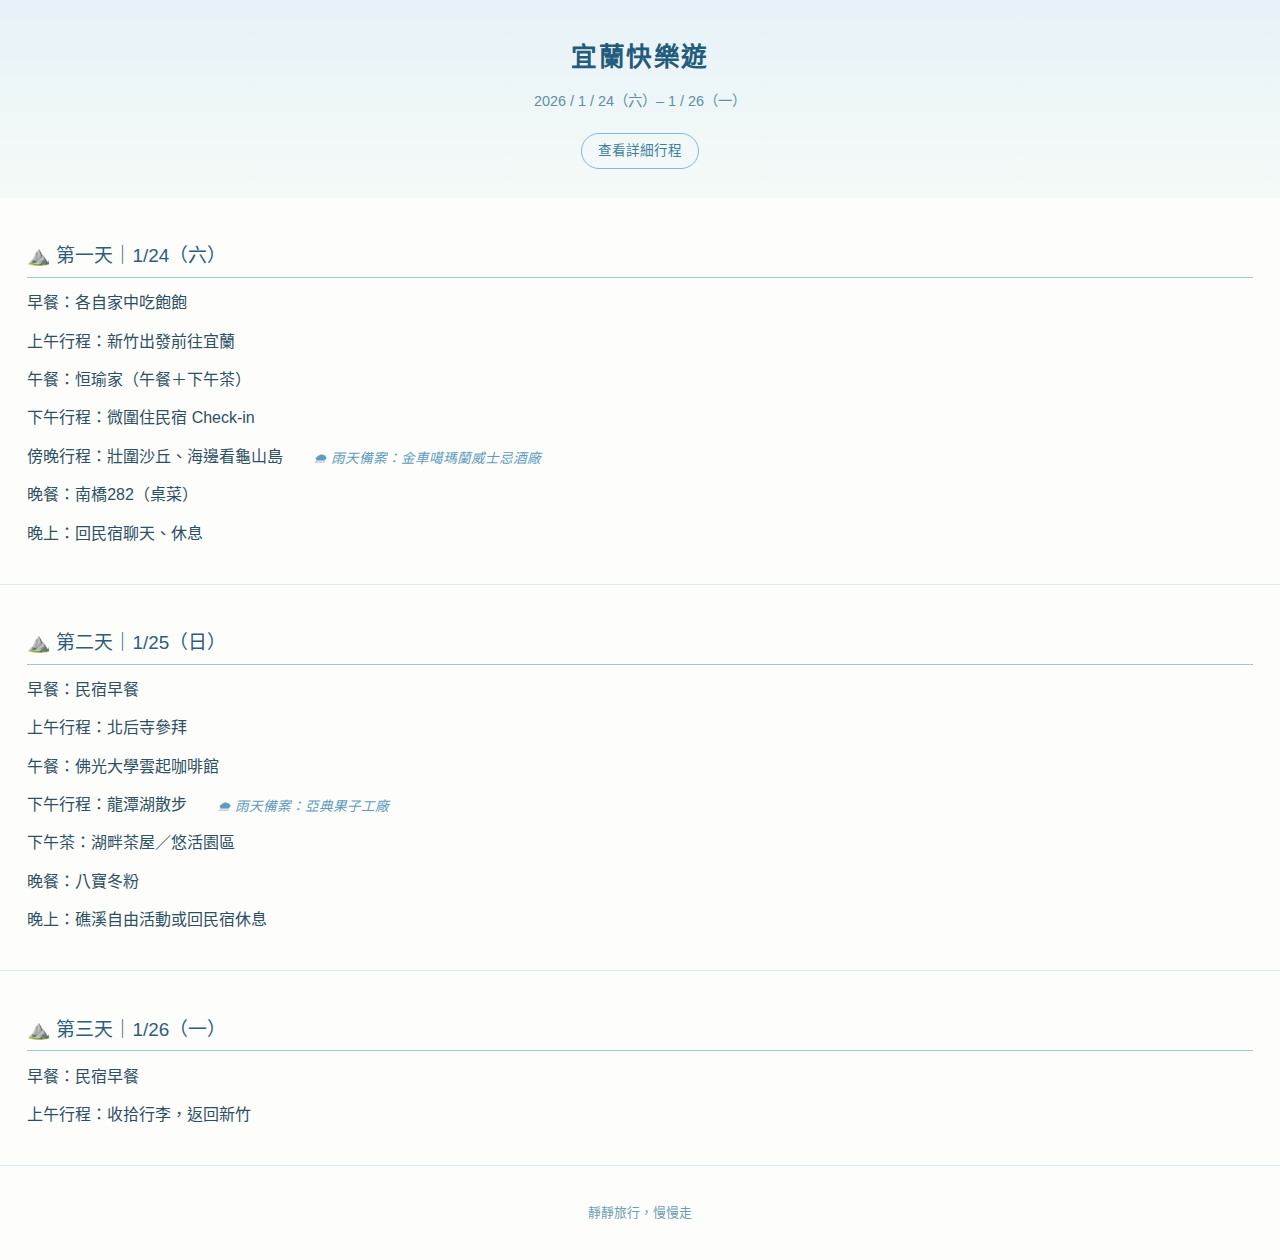
<file: index.html>
<!DOCTYPE html>
<html lang="zh-TW">
<head>
  <meta charset="UTF-8" />
  <meta name="viewport" content="width=device-width, initial-scale=1.0"/>
  <title>新竹大家庭・宜蘭快樂遊</title>
  <link rel="stylesheet" href="style.css">
</head>
<body>

<header>
  <h1>宜蘭快樂遊</h1>
  <p>2026 / 1 / 24（六）– 1 / 26（一）</p>
  <a class="btn" href="detail.html">查看詳細行程</a>
</header>

<!-- Day 1 -->
<section class="day">
  <h2>⛰️ 第一天｜1/24（六）</h2>
  <ul class="place-list">
    <li data-icon="🍎">早餐：各自家中吃飽飽</li>
    <li data-icon="🌿">上午行程：新竹出發前往宜蘭</li>
    <li data-icon="🍎">午餐：恒瑜家（午餐＋下午茶）</li>
    <li data-icon="🌿">下午行程：微圍住民宿 Check-in</li>
    <li data-icon="🌿">傍晚行程：壯圍沙丘、海邊看龜山島
      <div class="rainy">🌧 雨天備案：金車噶瑪蘭威士忌酒廠</div>
    </li>
    <li data-icon="🍎">晚餐：南橋282（桌菜）</li>
    <li data-icon="🌿">晚上：回民宿聊天、休息</li>
  </ul>
</section>

<!-- Day 2 -->
<section class="day">
  <h2>⛰️ 第二天｜1/25（日）</h2>
  <ul class="place-list">
    <li data-icon="🍎">早餐：民宿早餐</li>
    <li data-icon="🌿">上午行程：北后寺參拜</li>
    <li data-icon="🍎">午餐：佛光大學雲起咖啡館</li>
    <li data-icon="🌿">下午行程：龍潭湖散步
      <div class="rainy">🌧 雨天備案：亞典果子工廠</div>
    </li>
    <li data-icon="🌿">下午茶：湖畔茶屋／悠活園區</li>
    <li data-icon="🍎">晚餐：八寶冬粉</li>
    <li data-icon="🌿">晚上：礁溪自由活動或回民宿休息</li>
  </ul>
</section>

<!-- Day 3 -->
<section class="day">
  <h2>⛰️ 第三天｜1/26（一）</h2>
  <ul class="place-list">
    <li data-icon="🍎">早餐：民宿早餐</li>
    <li data-icon="🌿">上午行程：收拾行李，返回新竹</li>
  </ul>
</section>

<footer>
  <p>靜靜旅行，慢慢走</p>
</footer>

</body>
</html>
</file>
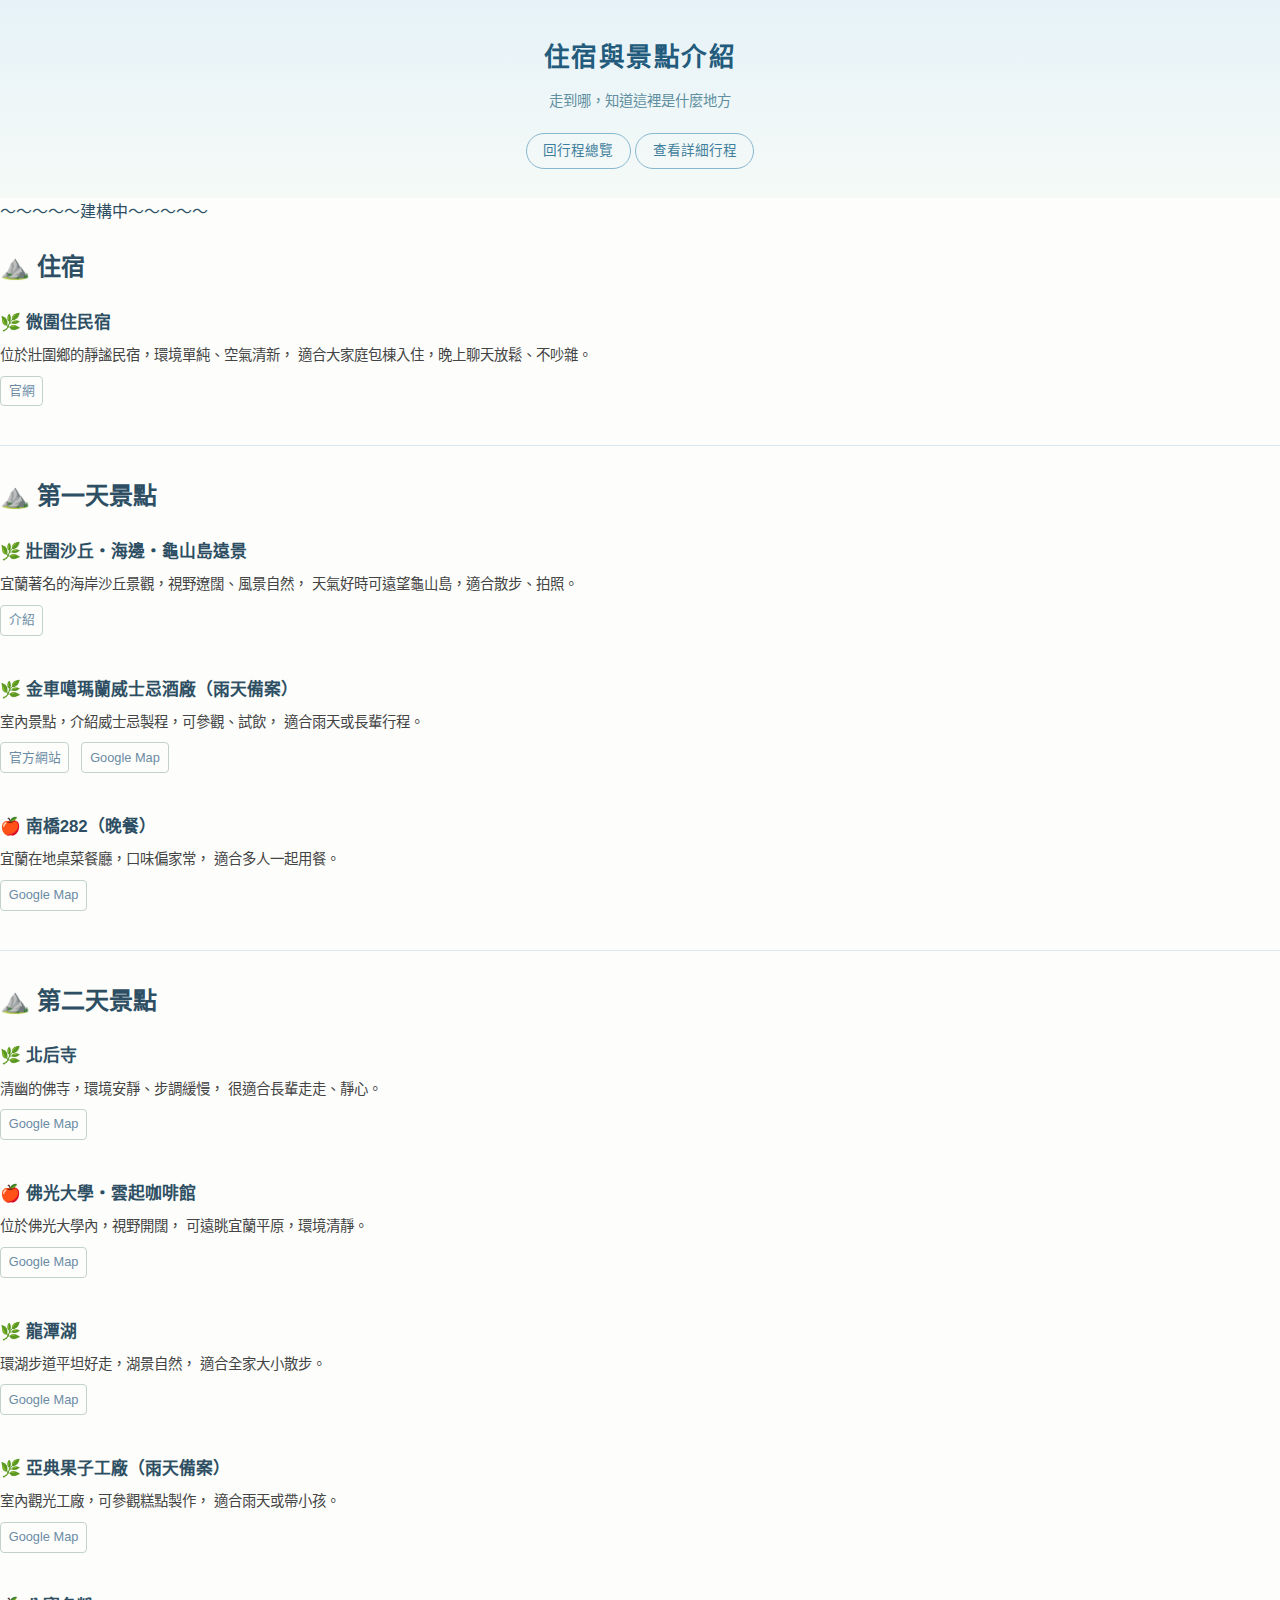
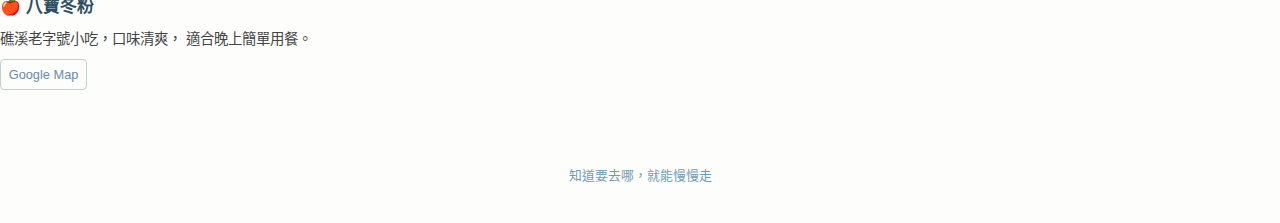
<file: spots.html>
<!DOCTYPE html>
<html lang="zh-TW">
<head>
  <meta charset="UTF-8" />
  <meta name="viewport" content="width=device-width, initial-scale=1.0" />
  <title>宜蘭快樂遊｜住宿與景點介紹</title>
  <link rel="stylesheet" href="style.css">
  <style>
    .spot {
      margin-bottom: 2.2em;
    }

    .spot h3 {
      font-size: 1.05em;
      margin-bottom: 0.4em;
    }

    .spot p {
      font-size: 0.9em;
      line-height: 1.6;
      color: #444;
      margin: 0.3em 0 0.6em 0;
    }

    .spot-links a {
      display: inline-block;
      margin-right: 0.6em;
      margin-bottom: 0.3em;
      padding: 0.25em 0.6em;
      font-size: 0.8em;
      border: 1px solid #c2d1cb;
      color: #6b8ba4;
      text-decoration: none;
      border-radius: 4px;
    }

    .spot-links a:hover {
      background-color: #eef4f1;
    }

    .divider {
      height: 1px;
      background-color: #dbe8ef;
      margin: 1.8em 0;
    }
  </style>
</head>
<body>

<header>
  <h1>住宿與景點介紹</h1>
  <p>走到哪，知道這裡是什麼地方</p>
  <a class="btn" href="index.html">回行程總覽</a>
  <a class="btn" href="detail.html">查看詳細行程</a>
</header>

<main>


  <!-- ================= 住宿 ================= -->
  <section class="spot">
  ～～～～～建構中～～～～～
    <h2>⛰️ 住宿</h2>

    <div class="spot">
      <h3>🌿 微圍住民宿</h3>
      <p>
        位於壯圍鄉的靜謐民宿，環境單純、空氣清新，
        適合大家庭包棟入住，晚上聊天放鬆、不吵雜。
      </p>
      <div class="spot-links">
        <a href="https://tw-bnb.com/web/weiweichubnb/" target="_blank">官網</a>
      </div>
    </div>
  </section>

  <div class="divider"></div>

  <!-- ================= Day 1 ================= -->
  <section>
    <h2>⛰️ 第一天景點</h2>

    <div class="spot">
      <h3>🌿 壯圍沙丘・海邊・龜山島遠景</h3>
      <p>
        宜蘭著名的海岸沙丘景觀，視野遼闊、風景自然，
        天氣好時可遠望龜山島，適合散步、拍照。
      </p>
      <div class="spot-links">
        <a href="https://families.lym.gov.tw/ch/search/TSILanMuseum-000155/" target="_blank">介紹</a>
      </div>
    </div>

    <div class="spot">
      <h3>🌿 金車噶瑪蘭威士忌酒廠（雨天備案）</h3>
      <p>
        室內景點，介紹威士忌製程，可參觀、試飲，
        適合雨天或長輩行程。
      </p>
      <div class="spot-links">
        <a href="https://www.kavalanwhisky.com" target="_blank">官方網站</a>
        <a href="https://maps.app.goo.gl/5RVUVt1PZPzXdgCh6?g_st=ipc" target="_blank">Google Map</a>
      </div>
    </div>

    <div class="spot">
      <h3>🍎 南橋282（晚餐）</h3>
      <p>
        宜蘭在地桌菜餐廳，口味偏家常，
        適合多人一起用餐。
      </p>
      <div class="spot-links">
        <a href="https://maps.app.goo.gl/6vs8sjKvg8sP2ucG6?g_st=ipc" target="_blank">Google Map</a>
      </div>
    </div>
  </section>

  <div class="divider"></div>

  <!-- ================= Day 2 ================= -->
  <section>
    <h2>⛰️ 第二天景點</h2>

    <div class="spot">
      <h3>🌿 北后寺</h3>
      <p>
        清幽的佛寺，環境安靜、步調緩慢，
        很適合長輩走走、靜心。
      </p>
      <div class="spot-links">
        <a href="https://maps.app.goo.gl/EzgYGX99HXV8B9NSA?g_st=ipc" target="_blank">Google Map</a>
      </div>
    </div>

    <div class="spot">
      <h3>🍎 佛光大學・雲起咖啡館</h3>
      <p>
        位於佛光大學內，視野開闊，
        可遠眺宜蘭平原，環境清靜。
      </p>
      <div class="spot-links">
        <a href="https://maps.app.goo.gl/1A76sZW1kxBu7mhf7?g_st=ipc" target="_blank">Google Map</a>
      </div>
    </div>

    <div class="spot">
      <h3>🌿 龍潭湖</h3>
      <p>
        環湖步道平坦好走，湖景自然，
        適合全家大小散步。
      </p>
      <div class="spot-links">
        <a href="https://maps.app.goo.gl/Yy8k25UR1BWuvtSE9?g_st=ipc" target="_blank">Google Map</a>
      </div>
    </div>

    <div class="spot">
      <h3>🌿 亞典果子工廠（雨天備案）</h3>
      <p>
        室內觀光工廠，可參觀糕點製作，
        適合雨天或帶小孩。
      </p>
      <div class="spot-links">
      <a href="https://maps.app.goo.gl/DQ3mJ9H51r7d935y8?g_st=ipc" target="_blank">Google Map</a>
      </div>
    </div>

    <div class="spot">
      <h3>🍎 八寶冬粉</h3>
      <p>
        礁溪老字號小吃，口味清爽，
        適合晚上簡單用餐。
      </p>
      <div class="spot-links">
        <a href="https://maps.app.goo.gl/V6ExUtTaeops338eA?g_st=ipc" target="_blank">Google Map</a>
      </div>
    </div>
  </section>

</main>

<footer>
  <p>知道要去哪，就能慢慢走</p>
</footer>

</body>
</html>
</file>
<file: style.css>
/* ===== 全站基礎 ===== */
body {
  margin: 0;
  font-family: -apple-system, BlinkMacSystemFont, "Noto Sans TC",
               "Hiragino Sans", "Yu Gothic", sans-serif;
  background-color: #fdfefc;
  color: #2e4f63;
  line-height: 1.75;
  overflow-x: hidden;
}

/* ===== Header ===== */
header {
  position: relative;
  padding: 2.2em 1em 1.8em;
  text-align: center;
  color: #235b7c;
  font-weight: 500;
  background: linear-gradient(to bottom, #e6f2f8, #f5faf7);
  overflow: hidden;
}

/* 雲朵動畫容器 */
.cloud, .bird {
  position: absolute;
  top: 0;
  left: -100px;
  background-repeat: no-repeat;
  background-size: contain;
}

/* 雲朵樣式 */
.cloud {
  width: 80px;
  height: 50px;
  background-image: url('cloud.png'); /* 透明背景雲圖 */
  animation: moveCloud 60s linear infinite;
}

/* 飛鳥樣式 */
.bird {
  width: 40px;
  height: 30px;
  top: 30%;
  background-image: url('bird.png'); /* 透明飛鳥圖 */
  animation: flyBird 25s linear infinite;
}

@keyframes moveCloud {
  0% { transform: translateX(-100px); }
  100% { transform: translateX(120vw); }
}

@keyframes flyBird {
  0% { transform: translateX(-50px) translateY(0); }
  50% { transform: translateX(120vw) translateY(-10px); }
  100% { transform: translateX(-50px) translateY(0); }
}

header h1 {
  margin: 0;
  font-size: 1.6em;
  letter-spacing: 0.06em;
  position: relative;
  z-index: 1;
}

header p {
  margin: 0.6em 0 1.3em;
  color: #5f8fa0;
  font-size: 0.9em;
  position: relative;
  z-index: 1;
}

/* ===== 主按鈕 ===== */
.btn {
  display: inline-block;
  padding: 0.4em 1.2em;
  border: 1px solid #88b7d1;
  border-radius: 999px;
  color: #3f7f9c;
  text-decoration: none;
  font-size: 0.85em;
  position: relative;
  z-index: 1;
}

.btn:hover {
  background-color: #e6f3fa;
}

/* ===== 每日區塊 ===== */
.day {
  padding: 1.6em 1.7em;
  border-bottom: 1px solid #dceaf2;
  position: relative;
}

/* Day 標題 + 湖水線 */
.day h2 {
  font-size: 1.18em;
  font-weight: 500;
  margin-bottom: 0.6em;
  color: #2f5c7a;
  border-bottom: 1px solid #a3c4d9;
  padding-bottom: 0.25em;
}

/* 列表 */
.place-list {
  list-style: none;
  padding: 0;
  margin: 0;
}

.place-list li {
  margin-bottom: 0.65em;
  display: flex;
  align-items: center;
}

/* 導航按鈕 */
.map-btn {
  margin-left: 0.6em;
  padding: 0.1em 0.45em;
  border: 1px solid #9dcde6;
  color: #4d89b2;
  background-color: transparent;
  border-radius: 3px;
  font-size: 0.8em;
  text-decoration: none;
  vertical-align: middle;
}

.map-btn:hover {
  background-color: #e1f1f8;
}

/* 雨天備案換行縮排 */
.rainy {
  display: block;
  margin-left: 2.2em;
  margin-top: 0.3em;
  color: #5f9bbc;
  font-style: italic;
  font-size: 0.85em;
}

/* Footer */
footer {
  text-align: center;
  padding: 1.8em 1em;
  font-size: 0.8em;
  color: #6d9cb2;
}
</file>
